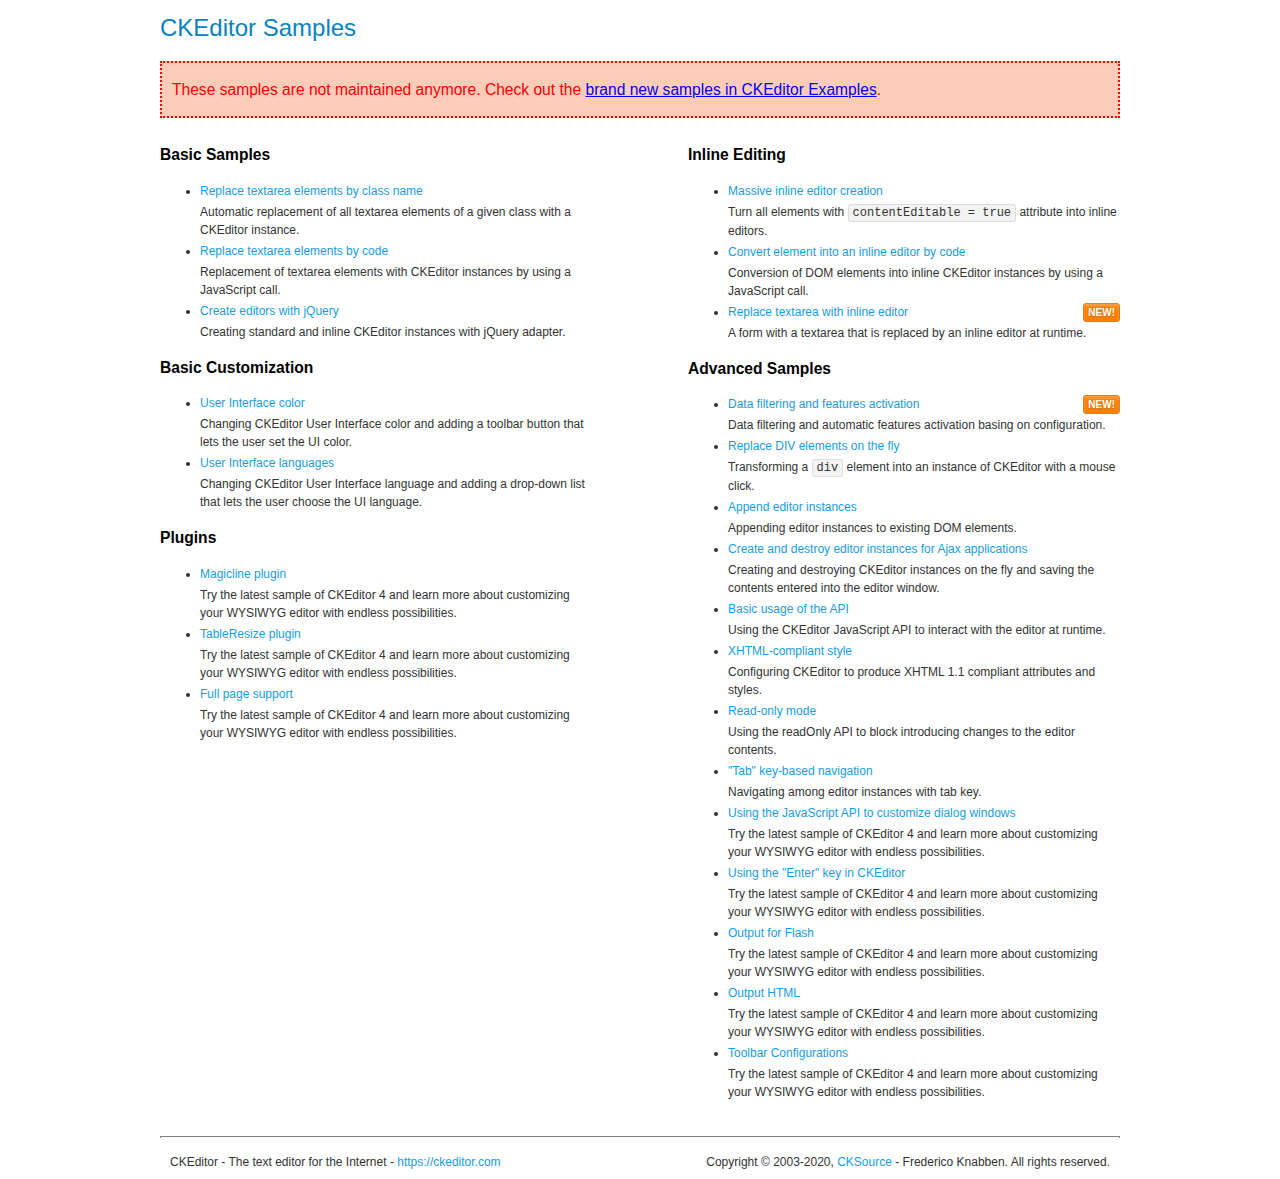
<file: ckeditor/samples/old/index.html>
<!DOCTYPE html>
<!--
Copyright (c) 2003-2020, CKSource - Frederico Knabben. All rights reserved.
For licensing, see LICENSE.md or https://ckeditor.com/legal/ckeditor-oss-license
-->
<html lang="en">
<head>
	<meta charset="utf-8">
	<title>CKEditor Samples</title>
	<link rel="stylesheet" href="sample.css">
	<meta name="description" content="Try the latest sample of CKEditor 4 and learn more about customizing your WYSIWYG editor with endless possibilities.">
</head>
<body>
	<h1 class="samples">
		CKEditor Samples
	</h1>
	<div class="warning deprecated">
		These samples are not maintained anymore. Check out the <a href="https://ckeditor.com/docs/ckeditor4/latest/examples/index.html">brand new samples in CKEditor Examples</a>.
	</div>
	<div class="twoColumns">
		<div class="twoColumnsLeft">
			<h2 class="samples">
				Basic Samples
			</h2>
			<dl class="samples">
				<dt><a class="samples" href="replacebyclass.html">Replace textarea elements by class name</a></dt>
				<dd>Automatic replacement of all textarea elements of a given class with a CKEditor instance.</dd>

				<dt><a class="samples" href="replacebycode.html">Replace textarea elements by code</a></dt>
				<dd>Replacement of textarea elements with CKEditor instances by using a JavaScript call.</dd>

				<dt><a class="samples" href="jquery.html">Create editors with jQuery</a></dt>
				<dd>Creating standard and inline CKEditor instances with jQuery adapter.</dd>
			</dl>

			<h2 class="samples">
				Basic Customization
			</h2>
			<dl class="samples">
				<dt><a class="samples" href="uicolor.html">User Interface color</a></dt>
				<dd>Changing CKEditor User Interface color and adding a toolbar button that lets the user set the UI color.</dd>

				<dt><a class="samples" href="uilanguages.html">User Interface languages</a></dt>
				<dd>Changing CKEditor User Interface language and adding a drop-down list that lets the user choose the UI language.</dd>
			</dl>


			<h2 class="samples">Plugins</h2>
<dl class="samples">
<dt><a class="samples" href="magicline/magicline.html">Magicline plugin</a></dt>
<dd>Try the latest sample of CKEditor 4 and learn more about customizing your WYSIWYG editor with endless possibilities.</dd>

<dt><a class="samples" href="tableresize/tableresize.html">TableResize plugin</a></dt>
<dd>Try the latest sample of CKEditor 4 and learn more about customizing your WYSIWYG editor with endless possibilities.</dd>

<dt><a class="samples" href="wysiwygarea/fullpage.html">Full page support</a></dt>
<dd>Try the latest sample of CKEditor 4 and learn more about customizing your WYSIWYG editor with endless possibilities.</dd>
</dl>
		</div>
		<div class="twoColumnsRight">
			<h2 class="samples">
				Inline Editing
			</h2>
			<dl class="samples">
				<dt><a class="samples" href="inlineall.html">Massive inline editor creation</a></dt>
				<dd>Turn all elements with <code>contentEditable = true</code> attribute into inline editors.</dd>

				<dt><a class="samples" href="inlinebycode.html">Convert element into an inline editor by code</a></dt>
				<dd>Conversion of DOM elements into inline CKEditor instances by using a JavaScript call.</dd>

				<dt><a class="samples" href="inlinetextarea.html">Replace textarea with inline editor</a> <span class="new">New!</span></dt>
				<dd>A form with a textarea that is replaced by an inline editor at runtime.</dd>

				
			</dl>

			<h2 class="samples">
				Advanced Samples
			</h2>
			<dl class="samples">
				<dt><a class="samples" href="datafiltering.html">Data filtering and features activation</a> <span class="new">New!</span></dt>
				<dd>Data filtering and automatic features activation basing on configuration.</dd>

				<dt><a class="samples" href="divreplace.html">Replace DIV elements on the fly</a></dt>
				<dd>Transforming a <code>div</code> element into an instance of CKEditor with a mouse click.</dd>

				<dt><a class="samples" href="appendto.html">Append editor instances</a></dt>
				<dd>Appending editor instances to existing DOM elements.</dd>

				<dt><a class="samples" href="ajax.html">Create and destroy editor instances for Ajax applications</a></dt>
				<dd>Creating and destroying CKEditor instances on the fly and saving the contents entered into the editor window.</dd>

				<dt><a class="samples" href="api.html">Basic usage of the API</a></dt>
				<dd>Using the CKEditor JavaScript API to interact with the editor at runtime.</dd>

				<dt><a class="samples" href="xhtmlstyle.html">XHTML-compliant style</a></dt>
				<dd>Configuring CKEditor to produce XHTML 1.1 compliant attributes and styles.</dd>

				<dt><a class="samples" href="readonly.html">Read-only mode</a></dt>
				<dd>Using the readOnly API to block introducing changes to the editor contents.</dd>

				<dt><a class="samples" href="tabindex.html">"Tab" key-based navigation</a></dt>
				<dd>Navigating among editor instances with tab key.</dd>


				
<dt><a class="samples" href="dialog/dialog.html">Using the JavaScript API to customize dialog windows</a></dt>
<dd>Try the latest sample of CKEditor 4 and learn more about customizing your WYSIWYG editor with endless possibilities.</dd>

<dt><a class="samples" href="enterkey/enterkey.html">Using the &quot;Enter&quot; key in CKEditor</a></dt>
<dd>Try the latest sample of CKEditor 4 and learn more about customizing your WYSIWYG editor with endless possibilities.</dd>

<dt><a class="samples" href="htmlwriter/outputforflash.html">Output for Flash</a></dt>
<dd>Try the latest sample of CKEditor 4 and learn more about customizing your WYSIWYG editor with endless possibilities.</dd>

<dt><a class="samples" href="htmlwriter/outputhtml.html">Output HTML</a></dt>
<dd>Try the latest sample of CKEditor 4 and learn more about customizing your WYSIWYG editor with endless possibilities.</dd>

<dt><a class="samples" href="toolbar/toolbar.html">Toolbar Configurations</a></dt>
<dd>Try the latest sample of CKEditor 4 and learn more about customizing your WYSIWYG editor with endless possibilities.</dd>

			</dl>
		</div>
	</div>
	<div id="footer">
		<hr>
		<p>
			CKEditor - The text editor for the Internet - <a class="samples" href="https://ckeditor.com/">https://ckeditor.com</a>
		</p>
		<p id="copy">
			Copyright &copy; 2003-2020, <a class="samples" href="https://cksource.com/">CKSource</a> - Frederico Knabben. All rights reserved.
		</p>
	</div>
</body>
</html>
</file>
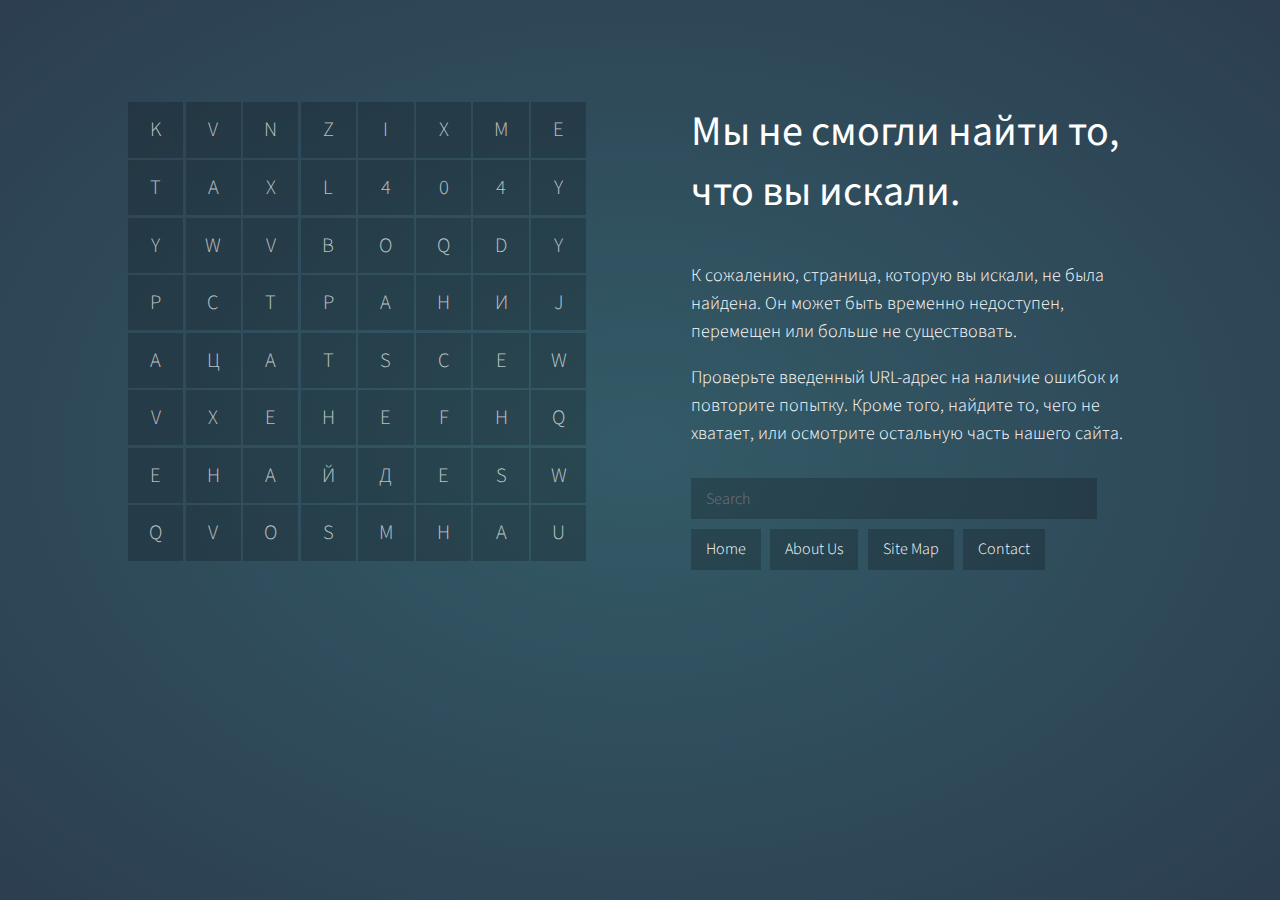
<file: error404.html>
<!DOCTYPE html>
<html lang="en">
<head>
    <meta charset="UTF-8">
    <meta http-equiv="X-UA-Compatible" content="IE=edge">
    <meta name="viewport" content="width=device-width, initial-scale=1.0">
    <title>error404</title>
    <style>
        @import url(https://fonts.googleapis.com/css?family=Source+Sans+Pro:400,300);

body {
	background-color: #335B67;
	background: -ms-radial-gradient(ellipse at center,  #335B67 0%, #2C3E50 100%) fixed no-repeat;
	background: -moz-radial-gradient(ellipse at center,  #335B67 0%, #2C3E50 100%) fixed no-repeat;
	background: -o-radial-gradient(ellipse at center, #335B67 0%, #2C3E50 100%) fixed no-repeat;
	background: -webkit-gradient(radial, center center, 0, center center, 497, color-stop(0, #335B67), color-stop(1, #2C3E50));
	background: -webkit-radial-gradient(ellipse at center,  #335B67 0%, #2C3E50 100%) fixed no-repeat;
	background: radial-gradient(ellipse at center, #335B67 0%, #2C3E50 100%) fixed no-repeat;
	font-family: 'Source Sans Pro', sans-serif;
	-webkit-font-smoothing: antialiased;
	margin: 0px;
}

::selection {
	background-color: rgba(0,0,0,0.2);
}

::-moz-selection {
	background-color: rgba(0,0,0,0.2);
}
	

a {
	color: white;
	text-decoration: none;
	border-bottom: 1px solid rgba(255,255,255,0.5);
	transition: all 0.5s ease;
	-moz-transition: all 0.5s ease;
	-o-transition: all 0.5s ease;
	-webkit-transition: all 0.5s ease;
	margin-right: 10px;
}

a:last-child { margin-right: 0px; }

a:hover {
	text-shadow: 0px 0px 1px rgba(255,255,255,.5);
	border-bottom: 1px solid rgba(255,255,255,1);
}

#noscript-warning {
	width: 100%;
	text-align: center;
	background-color: rgba(0,0,0,0.2);
	font-weight: 300;
	color: white;
	padding-top: 10px;
	padding-bottom: 10px;
}



/* === WRAP === */

#wrap {
	width: 80%;
	max-width: 1400px;
	margin:0 auto;
	height: auto;
	position: relative;
	margin-top: 8%;
}



/* === MAIN TEXT CONTENT === */

#main-content {
	float: right;
	max-width: 45%;
	color: white;
	font-weight: 300;
	font-size: 18px;
	padding-bottom: 40px;
	line-height: 28px;
}

#main-content h1 {
	margin: 0px;
	font-weight: 400;
	font-size: 42px;
	margin-bottom: 40px;
	line-height: normal;
}



/* === NAVIGATION BUTTONS === */

#navigation { margin-top: 2%; }

#navigation a.navigation {
	display: block;
	float: left;
	background-color: rgba(0,0,0,0.2);
	padding-left: 15px;
	padding-right: 15px;
	color: white;
	height: 41px;
	line-height: 41px;
	text-decoration: none;
	font-size: 16px;
	transition: all 0.5s ease;
	-moz-transition: all 0.5s ease;
	-o-transition: all 0.5s ease;
	-webkit-transition: all 0.5s ease;
	margin-right: 2%;
	margin-bottom: 2%;
	border-bottom: none;
}

#navigation a.navigation i { line-height: 41px; }

#navigation a.navigation:hover {
	background-color: rgba(26,188,156,0.7);
	border-bottom: none;
}



/* === WORDSEARCH === */

#wordsearch {
	width: 45%;
	float: left;
}

#wordsearch ul {
	margin: 0px;
	padding: 0px;
}

#wordsearch ul li {
	float: left;
	width: 12%;
	background-color: rgba(0,0,0,.2);
	list-style: none;
	margin-right: 0.5%;
	margin-bottom: 0.5%;
    padding: 0;
    display: block;
    text-align: center;
    color: rgba(255,255,255,0.7);
    text-transform: uppercase;
    overflow: hidden;
    font-size: 24px;
    font-size: 1.6vw;
    font-weight: 300;
    transition: background-color 0.75s ease;
    -moz-transition: background-color 0.75s ease;
    -webkit-transition: background-color 0.75s ease;
    -o-transition: background-color 0.75s ease;
}

#wordsearch ul li.selected {
	background-color: rgba(26,188,156,0.7);
	color: rgba(255,255,255,1);
	font-weight: 400;
}



/* === SEARCH FORM === */

#search { margin-top: 30px; }

#search input[type='text'] {
	width: 88%;
	height: 41px;
	padding-left: 15px;
	padding-right: 15px;
	box-sizing: border-box;
	-moz-box-sizing: border-box;
	background-color: rgba(0,0,0,0.2);
	border: none;
	outline: none;
	-webkit-appearance: none;
	font-size: 16px;
	font-weight: 300;
	color: white;
	font-family: 'Source Sans Pro', sans-serif;
	transition: all 0.1s ease;
	-moz-transition: all 0.1s ease;
	-o-transition: all 0.1s ease;
	-webkit-transition: all 0.1s ease;
	border-radius: 0px;
}

#search .input-search {
	width: 10%;
	float: right;
	height: 41px;
	background-color: rgba(0,0,0,0.2);
	outline: none;
	border: none;
	-webkit-appearance: none;
	font-family: 'Source Sans Pro', sans-serif;
	color: white;
	font-weight: 300;
	font-size: 16px;
	cursor: pointer;
	transition: all 0.1s ease;
	-moz-transition: all 0.5s ease;
	-o-transition: all 0.5s ease;
	-webkit-transition: all 0.5s ease;
	text-align: center;
}

#search .input-search:hover {
	background-color: rgba(26,188,156,0.7);
}



/* === RESPONSIVE CSS === */

@media all and (max-width: 899px) {
	#wrap { width: 90%; }
}

@media all and (max-width: 799px) {
	#wrap { width: 90%; height: auto; margin-top: 40px; top: 0%; }
	#wordsearch { width: 90%; float: none; margin:0 auto; }
	#wordsearch ul li { font-size: 4vw; }
	#main-content { float: none; width: 90%; max-width: 90%; margin:0 auto; margin-top: 30px; text-align: justify; }
	#main-content h1 { text-align: left; }
	#search input[type='text'] { width: 84%; }
	#search .input-search { width: 15%; }
}

@media all and (max-width: 499px) {
	#main-content h1 { font-size: 28px; }
}
    </style>
    
</head>
<body>
    <div id="wrap">
        <div id="wordsearch">
          <ul>
            <li>k</li>
    
            <li>v</li>
    
            <li>n</li>
    
            <li>z</li>
    
            <li>i</li>
    
            <li>x</li>
    
            <li>m</li>
    
            <li>e</li>
    
            <li>t</li>
    
            <li>a</li>
    
            <li>x</li>
    
            <li>l</li>
    
            <li class="one">4</li>
    
            <li class="two">0</li>
    
            <li class="three">4</li>
    
            <li>y</li>
    
            <li>y</li>
    
            <li>w</li>
    
            <li>v</li>
    
            <li>b</li>
    
            <li>o</li>
    
            <li>q</li>
    
            <li>d</li>
    
            <li>y</li>
    
            <li>p</li>
    
    
            <li class="four">с</li>
    
            <li class="five">т</li>
    
            <li class="six">р</li>
    
            <li class="seven">а</li>

            <li class="eight">н</li>
    
            <li class="nine">и</li>
    
            <li>j</li>
    
            <li>a</li>
    
            <li class="ten">ц</li>
    
            <li class="eleven">а</li>
    
            <li >t</li>
    
            <li>s</li>
    
            <li>c</li>
    
            <li>e</li>
    
            <li>w</li>
    
            <li>v</li>
    
            <li>x</li>
    
            <li>e</li>
    
            <li class="twelve">н</li>
    
            <li class="thirteen">e</li>
    
            <li>f</li>
    
            <li>h</li>
    
            <li>q</li>
    
            <li>e</li>
    
            <li class="fourteen">н</li>
    
            <li class="fifteen">а</li>
    
            <li class="sixteen">й</li>
    
            <li class="seventeen">д</li>
    
            <li class="eighteen">е</li>
    
            <li>s</li>
    
            <li>w</li>
    
            <li>q</li>
    
            <li>v</li>
    
            <li>o</li>
    
            <li>s</li>
    
            <li>m</li>
    
            <li class="nineteen">н</li>
    
            <li class="twenty">а</li>
    
            <li>u</li>
          </ul>
        </div>
    
        <div id="main-content">
          <h1>Мы не смогли найти то, что вы искали.</h1>
    
          <p>К сожалению, страница, которую вы искали, не была найдена. Он может быть временно недоступен, перемещен или больше не существовать.</p>
    
          <p>Проверьте введенный URL-адрес на наличие ошибок и повторите попытку. Кроме того, найдите то, чего не хватает, или осмотрите остальную часть нашего сайта.</p>
    
          <div id="search">
            <form>
              <input type="text" placeholder="Search" />
            </form>
          </div>
    
          <div id="navigation">
            <a class="navigation" href="">Home</a><a class="navigation" href="">About
            Us</a>
            <a class="navigation" href="">Site Map</a>
            <a class="navigation" href=
            "">Contact</a>
          </div>
        </div>
      </div>    
</body>
<script src="js/jquery-3.5.1.slim.min.js"></script>
<script language="JavaScript">
    $(function () {
    var liWidth = $("li").css("width");
    $("li").css("height", liWidth);
    $("li").css("lineHeight", liWidth);
    var totalHeight = $("#wordsearch").css("width");
    $("#wordsearch").css("height", totalHeight);
});
causeRepaintsOn = $("h1, h2, h3, p");
$(window).resize(function () {
    causeRepaintsOn.css("z-index", 1);
});
$(window).on('resize', function () {
    var liWidth = $(".one").css("width");
    $("li").css("height", liWidth);
    $("li").css("lineHeight", liWidth);
    var totalHeight = $("#wordsearch").css("width");
    $("#wordsearch").css("height", totalHeight);
});



$(function () {
    /* 4 */
    $(this).delay(1500).queue(function () {
        $(".one").addClass("selected");
        $(this).dequeue();
    })
    /* 0 */
    .delay(500).queue(function () {
        $(".two").addClass("selected");
        $(this).dequeue();
    })
    /* 4 */
    .delay(500).queue(function () {
        $(".three").addClass("selected");
        $(this).dequeue();
    })
    /* P */
    .delay(500).queue(function () {
        $(".four").addClass("selected");
        $(this).dequeue();
    })
    /* A */
    .delay(500).queue(function () {
        $(".five").addClass("selected");
        $(this).dequeue();
    })
    /* G */
    .delay(500).queue(function () {
        $(".six").addClass("selected");
        $(this).dequeue();
    })
    /* E */
    .delay(500).queue(function () {
        $(".seven").addClass("selected");
        $(this).dequeue();
    })
    /* N */
    .delay(500).queue(function () {
        $(".eight").addClass("selected");
        $(this).dequeue();
    })
    /* O */
    .delay(500).queue(function () {
        $(".nine").addClass("selected");
        $(this).dequeue();
    })
    /* T */
    .delay(500).queue(function () {
        $(".ten").addClass("selected");
        $(this).dequeue();
    })
    /* F */
    .delay(500).queue(function () {
        $(".eleven").addClass("selected");
        $(this).dequeue();
    })
    /* O */
    .delay(500).queue(function () {
        $(".twelve").addClass("selected");
        $(this).dequeue();
    })
    /* U */
    .delay(500).queue(function () {
        $(".thirteen").addClass("selected");
        $(this).dequeue();
    })
    /* N */
    .delay(500).queue(function () {
        $(".fourteen").addClass("selected");
        $(this).dequeue();
    })
    /* D */
    .delay(500).queue(function () {
        $(".fifteen").addClass("selected");
        $(this).dequeue()
    })
    /* N */
    .delay(500).queue(function () {
        $(".sixteen").addClass("selected");
        $(this).dequeue();
    })
    /* N */
    .delay(500).queue(function () {
        $(".seventeen").addClass("selected");
        $(this).dequeue();
    })
    /* N */
    .delay(500).queue(function () {
        $(".eighteen").addClass("selected");
        $(this).dequeue();
    })
    /* N */
    .delay(500).queue(function () {
        $(".nineteen").addClass("selected");
        $(this).dequeue();
    })
    /* N */
    .delay(500).queue(function () {
        $(".twenty").addClass("selected");
        $(this).dequeue();
    });
});


</script>
</html>
</file>
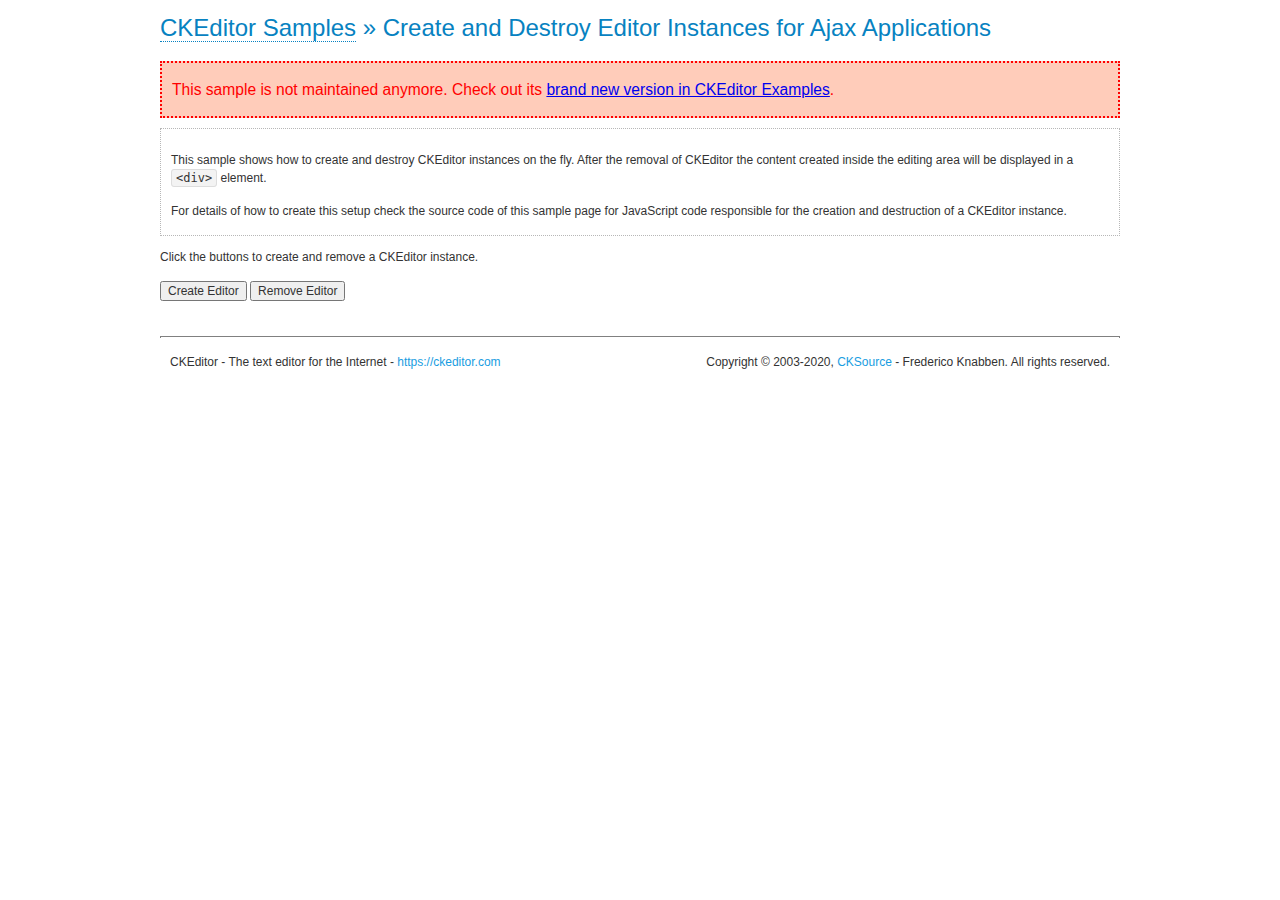
<file: ckeditor/samples/old/ajax.html>
<!DOCTYPE html>
<!--
Copyright (c) 2003-2020, CKSource - Frederico Knabben. All rights reserved.
For licensing, see LICENSE.md or https://ckeditor.com/legal/ckeditor-oss-license
-->
<html lang="en">
<head>
	<meta charset="utf-8">
	<title>Ajax &mdash; CKEditor Sample</title>
	<script src="../../ckeditor.js"></script>
	<link rel="stylesheet" href="sample.css">
	<meta name="description" content="Try the latest sample of CKEditor 4 and learn more about customizing your WYSIWYG editor with endless possibilities.">
	<script>

		var editor, html = '';

		function createEditor() {
			if ( editor )
				return;

			// Create a new editor inside the <div id="editor">, setting its value to html
			var config = {};
			editor = CKEDITOR.appendTo( 'editor', config, html );
		}

		function removeEditor() {
			if ( !editor )
				return;

			// Retrieve the editor contents. In an Ajax application, this data would be
			// sent to the server or used in any other way.
			document.getElementById( 'editorcontents' ).innerHTML = html = editor.getData();
			document.getElementById( 'contents' ).style.display = '';

			// Destroy the editor.
			editor.destroy();
			editor = null;
		}

	</script>
</head>
<body>
	<h1 class="samples">
		<a href="index.html">CKEditor Samples</a> &raquo; Create and Destroy Editor Instances for Ajax Applications
	</h1>
	<div class="warning deprecated">
		This sample is not maintained anymore. Check out its <a href="https://ckeditor.com/docs/ckeditor4/latest/examples/saveajax.html">brand new version in CKEditor Examples</a>.
	</div>
	<div class="description">
		<p>
			This sample shows how to create and destroy CKEditor instances on the fly. After the removal of CKEditor the content created inside the editing
			area will be displayed in a <code>&lt;div&gt;</code> element.
		</p>
		<p>
			For details of how to create this setup check the source code of this sample page
			for JavaScript code responsible for the creation and destruction of a CKEditor instance.
		</p>
	</div>
	<p>Click the buttons to create and remove a CKEditor instance.</p>
	<p>
		<input onclick="createEditor();" type="button" value="Create Editor">
		<input onclick="removeEditor();" type="button" value="Remove Editor">
	</p>
	<!-- This div will hold the editor. -->
	<div id="editor">
	</div>
	<div id="contents" style="display: none">
		<p>
			Edited Contents:
		</p>
		<!-- This div will be used to display the editor contents. -->
		<div id="editorcontents">
		</div>
	</div>
	<div id="footer">
		<hr>
		<p>
			CKEditor - The text editor for the Internet - <a class="samples" href="https://ckeditor.com/">https://ckeditor.com</a>
		</p>
		<p id="copy">
			Copyright &copy; 2003-2020, <a class="samples" href="https://cksource.com/">CKSource</a> - Frederico
			Knabben. All rights reserved.
		</p>
	</div>
</body>
</html>
</file>
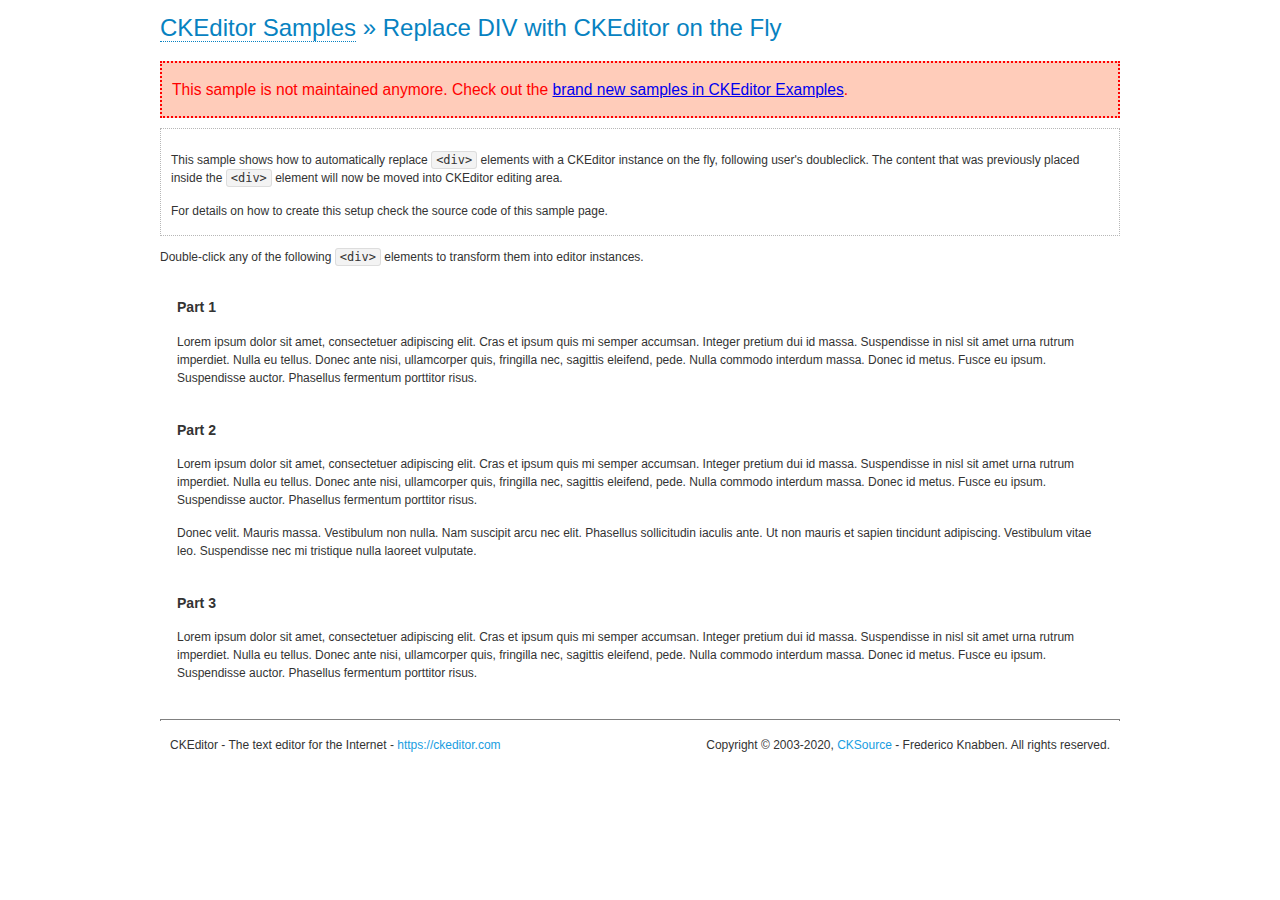
<file: ckeditor/samples/old/divreplace.html>
<!DOCTYPE html>
<!--
Copyright (c) 2003-2020, CKSource - Frederico Knabben. All rights reserved.
For licensing, see LICENSE.md or https://ckeditor.com/legal/ckeditor-oss-license
-->
<html lang="en">
<head>
	<meta charset="utf-8">
	<title>Replace DIV &mdash; CKEditor Sample</title>
	<script src="../../ckeditor.js"></script>
	<link href="sample.css" rel="stylesheet">
	<meta name="description" content="Try the latest sample of CKEditor 4 and learn more about customizing your WYSIWYG editor with endless possibilities.">
	<style>

		div.editable
		{
			border: solid 2px transparent;
			padding-left: 15px;
			padding-right: 15px;
		}

		div.editable:hover
		{
			border-color: black;
		}

	</style>
	<script>

		// Uncomment the following code to test the "Timeout Loading Method".
		// CKEDITOR.loadFullCoreTimeout = 5;

		window.onload = function() {
			// Listen to the double click event.
			if ( window.addEventListener )
				document.body.addEventListener( 'dblclick', onDoubleClick, false );
			else if ( window.attachEvent )
				document.body.attachEvent( 'ondblclick', onDoubleClick );

		};

		function onDoubleClick( ev ) {
			// Get the element which fired the event. This is not necessarily the
			// element to which the event has been attached.
			var element = ev.target || ev.srcElement;

			// Find out the div that holds this element.
			var name;

			do {
				element = element.parentNode;
			}
			while ( element && ( name = element.nodeName.toLowerCase() ) &&
				( name != 'div' || element.className.indexOf( 'editable' ) == -1 ) && name != 'body' );

			if ( name == 'div' && element.className.indexOf( 'editable' ) != -1 )
				replaceDiv( element );
		}

		var editor;

		function replaceDiv( div ) {
			if ( editor )
				editor.destroy();

			editor = CKEDITOR.replace( div );
		}

	</script>
</head>
<body>
	<h1 class="samples">
		<a href="index.html">CKEditor Samples</a> &raquo; Replace DIV with CKEditor on the Fly
	</h1>
	<div class="warning deprecated">
		This sample is not maintained anymore. Check out the <a href="https://ckeditor.com/docs/ckeditor4/latest/examples/index.html">brand new samples in CKEditor Examples</a>.
	</div>
	<div class="description">
		<p>
			This sample shows how to automatically replace <code>&lt;div&gt;</code> elements
			with a CKEditor instance on the fly, following user's doubleclick. The content
			that was previously placed inside the <code>&lt;div&gt;</code> element will now
			be moved into CKEditor editing area.
		</p>
		<p>
			For details on how to create this setup check the source code of this sample page.
		</p>
	</div>
	<p>
		Double-click any of the following <code>&lt;div&gt;</code> elements to transform them into
		editor instances.
	</p>
	<div class="editable">
		<h3>
			Part 1
		</h3>
		<p>
			Lorem ipsum dolor sit amet, consectetuer adipiscing elit. Cras et ipsum quis mi
			semper accumsan. Integer pretium dui id massa. Suspendisse in nisl sit amet urna
			rutrum imperdiet. Nulla eu tellus. Donec ante nisi, ullamcorper quis, fringilla
			nec, sagittis eleifend, pede. Nulla commodo interdum massa. Donec id metus. Fusce
			eu ipsum. Suspendisse auctor. Phasellus fermentum porttitor risus.
		</p>
	</div>
	<div class="editable">
		<h3>
			Part 2
		</h3>
		<p>
			Lorem ipsum dolor sit amet, consectetuer adipiscing elit. Cras et ipsum quis mi
			semper accumsan. Integer pretium dui id massa. Suspendisse in nisl sit amet urna
			rutrum imperdiet. Nulla eu tellus. Donec ante nisi, ullamcorper quis, fringilla
			nec, sagittis eleifend, pede. Nulla commodo interdum massa. Donec id metus. Fusce
			eu ipsum. Suspendisse auctor. Phasellus fermentum porttitor risus.
		</p>
		<p>
			Donec velit. Mauris massa. Vestibulum non nulla. Nam suscipit arcu nec elit. Phasellus
			sollicitudin iaculis ante. Ut non mauris et sapien tincidunt adipiscing. Vestibulum
			vitae leo. Suspendisse nec mi tristique nulla laoreet vulputate.
		</p>
	</div>
	<div class="editable">
		<h3>
			Part 3
		</h3>
		<p>
			Lorem ipsum dolor sit amet, consectetuer adipiscing elit. Cras et ipsum quis mi
			semper accumsan. Integer pretium dui id massa. Suspendisse in nisl sit amet urna
			rutrum imperdiet. Nulla eu tellus. Donec ante nisi, ullamcorper quis, fringilla
			nec, sagittis eleifend, pede. Nulla commodo interdum massa. Donec id metus. Fusce
			eu ipsum. Suspendisse auctor. Phasellus fermentum porttitor risus.
		</p>
	</div>
	<div id="footer">
		<hr>
		<p>
			CKEditor - The text editor for the Internet - <a class="samples" href="https://ckeditor.com/">https://ckeditor.com</a>
		</p>
		<p id="copy">
			Copyright &copy; 2003-2020, <a class="samples" href="https://cksource.com/">CKSource</a> - Frederico
			Knabben. All rights reserved.
		</p>
	</div>
</body>
</html>
</file>
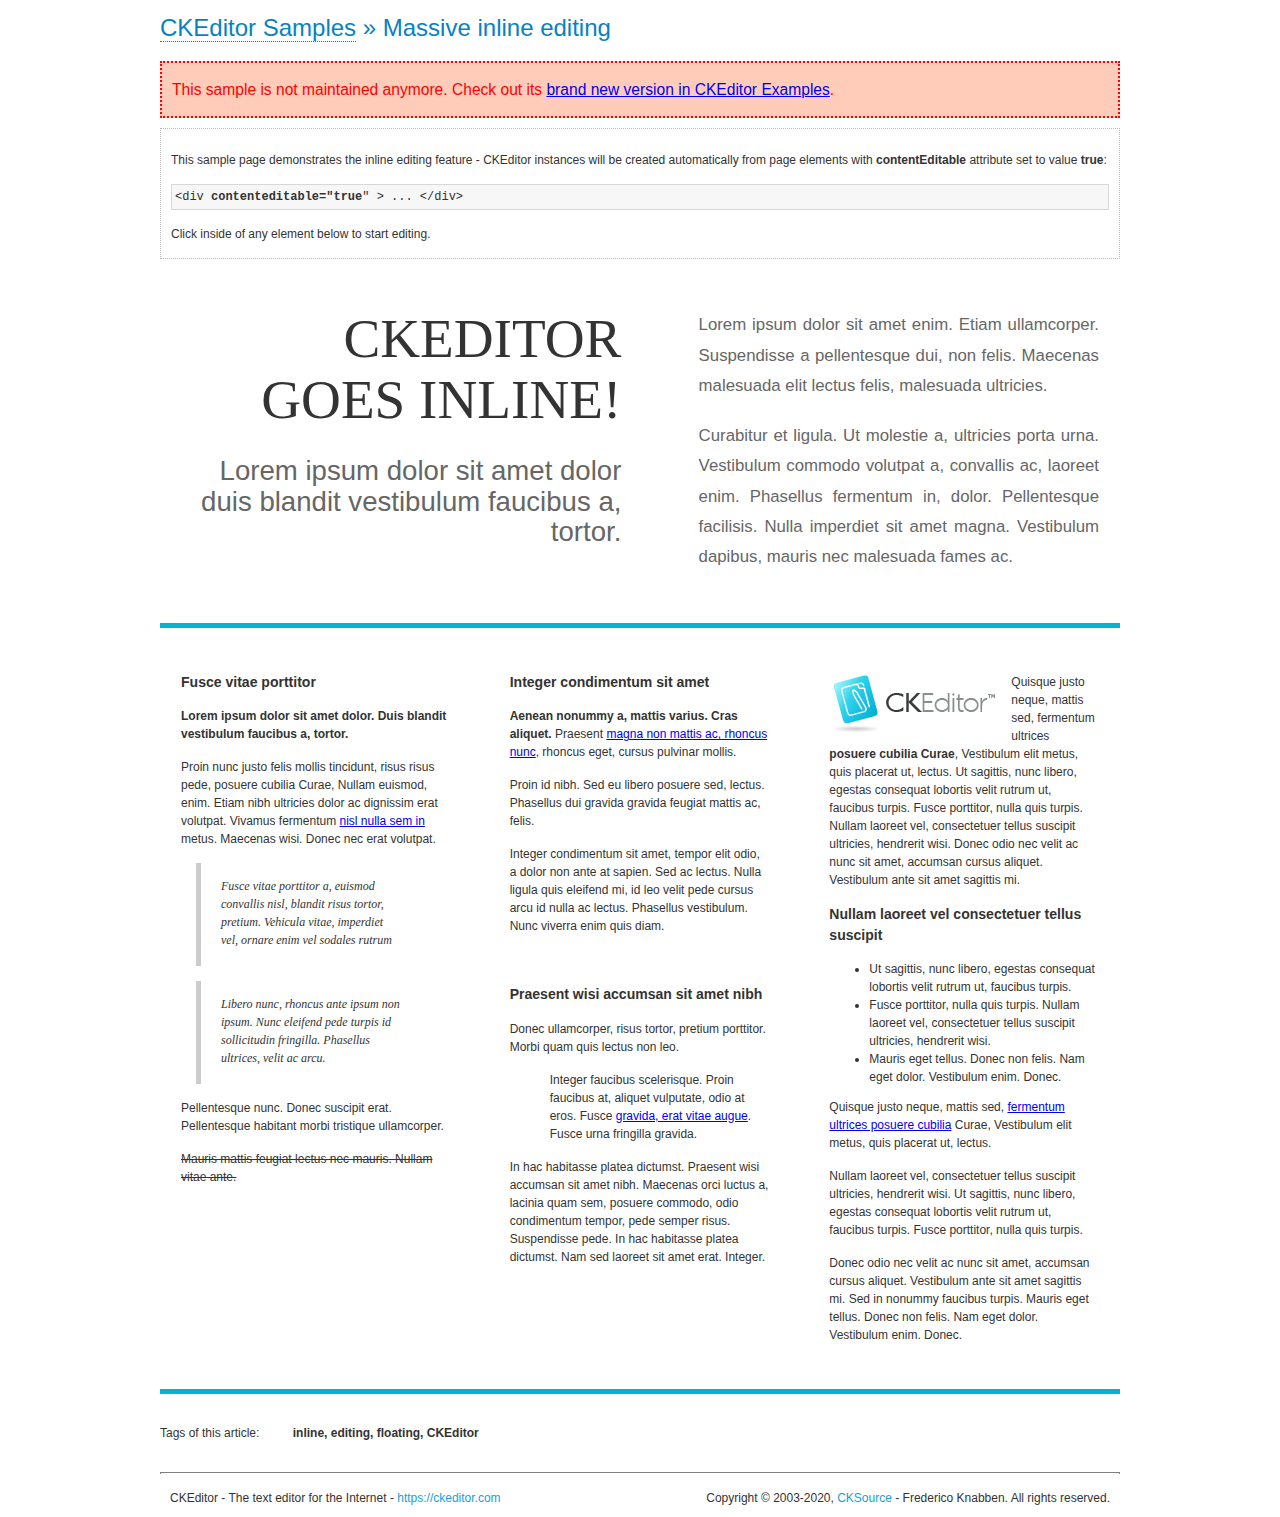
<file: ckeditor/samples/old/inlineall.html>
<!DOCTYPE html>
<!--
Copyright (c) 2003-2020, CKSource - Frederico Knabben. All rights reserved.
For licensing, see LICENSE.md or https://ckeditor.com/legal/ckeditor-oss-license
-->
<html lang="en">
<head>
	<meta charset="utf-8">
	<title>Massive inline editing &mdash; CKEditor Sample</title>
	<meta name="description" content="Try the latest sample of CKEditor 4 and learn more about customizing your WYSIWYG editor with endless possibilities.">
	<script src="../../ckeditor.js"></script>
	<script>

		// This code is generally not necessary, but it is here to demonstrate
		// how to customize specific editor instances on the fly. This fits well
		// this demo because we have editable elements (like headers) that
		// require less features.

		// The "instanceCreated" event is fired for every editor instance created.
		CKEDITOR.on( 'instanceCreated', function( event ) {
			var editor = event.editor,
				element = editor.element;

			// Customize editors for headers and tag list.
			// These editors don't need features like smileys, templates, iframes etc.
			if ( element.is( 'h1', 'h2', 'h3' ) || element.getAttribute( 'id' ) == 'taglist' ) {
				// Customize the editor configurations on "configLoaded" event,
				// which is fired after the configuration file loading and
				// execution. This makes it possible to change the
				// configurations before the editor initialization takes place.
				editor.on( 'configLoaded', function() {

					// Remove unnecessary plugins to make the editor simpler.
					editor.config.removePlugins = 'colorbutton,find,flash,font,' +
						'forms,iframe,image,newpage,removeformat,' +
						'smiley,specialchar,stylescombo,templates';

					// Rearrange the layout of the toolbar.
					editor.config.toolbarGroups = [
						{ name: 'editing',		groups: [ 'basicstyles', 'links' ] },
						{ name: 'undo' },
						{ name: 'clipboard',	groups: [ 'selection', 'clipboard' ] },
						{ name: 'about' }
					];
				});
			}
		});

	</script>
	<link href="sample.css" rel="stylesheet">
	<style>

		/* The following styles are just to make the page look nice. */

		/* Workaround to show Arial Black in Firefox. */
		@font-face
		{
			font-family: 'arial-black';
			src: local('Arial Black');
		}

		*[contenteditable="true"]
		{
			padding: 10px;
		}

		#container
		{
			width: 960px;
			margin: 30px auto 0;
		}

		#header
		{
			overflow: hidden;
			padding: 0 0 30px;
			border-bottom: 5px solid #05B2D2;
			position: relative;
		}

		#headerLeft,
		#headerRight
		{
			width: 49%;
			overflow: hidden;
		}

		#headerLeft
		{
			float: left;
			padding: 10px 1px 1px;
		}

		#headerLeft h2,
		#headerLeft h3
		{
			text-align: right;
			margin: 0;
			overflow: hidden;
			font-weight: normal;
		}

		#headerLeft h2
		{
			font-family: "Arial Black",arial-black;
			font-size: 4.6em;
			line-height: 1.1;
			text-transform: uppercase;
		}

		#headerLeft h3
		{
			font-size: 2.3em;
			line-height: 1.1;
			margin: .2em 0 0;
			color: #666;
		}

		#headerRight
		{
			float: right;
			padding: 1px;
		}

		#headerRight p
		{
			line-height: 1.8;
			text-align: justify;
			margin: 0;
		}

		#headerRight p + p
		{
			margin-top: 20px;
		}

		#headerRight > div
		{
			padding: 20px;
			margin: 0 0 0 30px;
			font-size: 1.4em;
			color: #666;
		}

		#columns
		{
			color: #333;
			overflow: hidden;
			padding: 20px 0;
		}

		#columns > div
		{
			float: left;
			width: 33.3%;
		}

		#columns #column1 > div
		{
			margin-left: 1px;
		}

		#columns #column3 > div
		{
			margin-right: 1px;
		}

		#columns > div > div
		{
			margin: 0px 10px;
			padding: 10px 20px;
		}

		#columns blockquote
		{
			margin-left: 15px;
		}

		#tagLine
		{
			border-top: 5px solid #05B2D2;
			padding-top: 20px;
		}

		#taglist {
			display: inline-block;
			margin-left: 20px;
			font-weight: bold;
			margin: 0 0 0 20px;
		}

	</style>
</head>
<body>
<div>
	<h1 class="samples"><a href="index.html">CKEditor Samples</a> &raquo; Massive inline editing</h1>
	<div class="warning deprecated">
		This sample is not maintained anymore. Check out its <a href="https://ckeditor.com/docs/ckeditor4/latest/examples/inline.html">brand new version in CKEditor Examples</a>.
	</div>
	<div class="description">
		<p>This sample page demonstrates the inline editing feature - CKEditor instances will be created automatically from page elements with <strong>contentEditable</strong> attribute set to value <strong>true</strong>:</p>
		<pre class="samples">&lt;div <strong>contenteditable="true</strong>" &gt; ... &lt;/div&gt;</pre>
		<p>Click inside of any element below to start editing.</p>
	</div>
</div>
<div id="container">
	<div id="header">
		<div id="headerLeft">
			<h2 id="sampleTitle" contenteditable="true">
				CKEditor<br> Goes Inline!
			</h2>
			<h3 contenteditable="true">
				Lorem ipsum dolor sit amet dolor duis blandit vestibulum faucibus a, tortor.
			</h3>
		</div>
		<div id="headerRight">
			<div contenteditable="true">
				<p>
					Lorem ipsum dolor sit amet enim. Etiam ullamcorper. Suspendisse a pellentesque dui, non felis. Maecenas malesuada elit lectus felis, malesuada ultricies.
				</p>
				<p>
					Curabitur et ligula. Ut molestie a, ultricies porta urna. Vestibulum commodo volutpat a, convallis ac, laoreet enim. Phasellus fermentum in, dolor. Pellentesque facilisis. Nulla imperdiet sit amet magna. Vestibulum dapibus, mauris nec malesuada fames ac.
				</p>
			</div>
		</div>
	</div>
	<div id="columns">
		<div id="column1">
			<div contenteditable="true">
				<h3>
					Fusce vitae porttitor
				</h3>
				<p>
					<strong>
						Lorem ipsum dolor sit amet dolor. Duis blandit vestibulum faucibus a, tortor.
					</strong>
				</p>
				<p>
					Proin nunc justo felis mollis tincidunt, risus risus pede, posuere cubilia Curae, Nullam euismod, enim. Etiam nibh ultricies dolor ac dignissim erat volutpat. Vivamus fermentum <a href="https://ckeditor.com/">nisl nulla sem in</a> metus. Maecenas wisi. Donec nec erat volutpat.
				</p>
				<blockquote>
					<p>
						Fusce vitae porttitor a, euismod convallis nisl, blandit risus tortor, pretium.
						Vehicula vitae, imperdiet vel, ornare enim vel sodales rutrum
					</p>
				</blockquote>
				<blockquote>
					<p>
						Libero nunc, rhoncus ante ipsum non ipsum. Nunc eleifend pede turpis id sollicitudin fringilla. Phasellus ultrices, velit ac arcu.
					</p>
				</blockquote>
				<p>Pellentesque nunc. Donec suscipit erat. Pellentesque habitant morbi tristique ullamcorper.</p>
				<p><s>Mauris mattis feugiat lectus nec mauris. Nullam vitae ante.</s></p>
			</div>
		</div>
		<div id="column2">
			<div contenteditable="true">
				<h3>
					Integer condimentum sit amet
				</h3>
				<p>
					<strong>Aenean nonummy a, mattis varius. Cras aliquet.</strong>
					Praesent <a href="https://ckeditor.com/">magna non mattis ac, rhoncus nunc</a>, rhoncus eget, cursus pulvinar mollis.</p>
				<p>Proin id nibh. Sed eu libero posuere sed, lectus. Phasellus dui gravida gravida feugiat mattis ac, felis.</p>
				<p>Integer condimentum sit amet, tempor elit odio, a dolor non ante at sapien. Sed ac lectus. Nulla ligula quis eleifend mi, id leo velit pede cursus arcu id nulla ac lectus. Phasellus vestibulum. Nunc viverra enim quis diam.</p>
			</div>
			<div contenteditable="true">
				<h3>
					Praesent wisi accumsan sit amet nibh
				</h3>
				<p>Donec ullamcorper, risus tortor, pretium porttitor. Morbi quam quis lectus non leo.</p>
				<p style="margin-left: 40px; ">Integer faucibus scelerisque. Proin faucibus at, aliquet vulputate, odio at eros. Fusce <a href="https://ckeditor.com/">gravida, erat vitae augue</a>. Fusce urna fringilla gravida.</p>
				<p>In hac habitasse platea dictumst. Praesent wisi accumsan sit amet nibh. Maecenas orci luctus a, lacinia quam sem, posuere commodo, odio condimentum tempor, pede semper risus. Suspendisse pede. In hac habitasse platea dictumst. Nam sed laoreet sit amet erat. Integer.</p>
			</div>
		</div>
		<div id="column3">
			<div contenteditable="true">
				<p>
					<img src="assets/inlineall/logo.png" alt="CKEditor logo" style="float:left">
				</p>
				<p>Quisque justo neque, mattis sed, fermentum ultrices <strong>posuere cubilia Curae</strong>, Vestibulum elit metus, quis placerat ut, lectus. Ut sagittis, nunc libero, egestas consequat lobortis velit rutrum ut, faucibus turpis. Fusce porttitor, nulla quis turpis. Nullam laoreet vel, consectetuer tellus suscipit ultricies, hendrerit wisi. Donec odio nec velit ac nunc sit amet, accumsan cursus aliquet. Vestibulum ante sit amet sagittis mi.</p>
				<h3>
					Nullam laoreet vel consectetuer tellus suscipit
				</h3>
				<ul>
					<li>Ut sagittis, nunc libero, egestas consequat lobortis velit rutrum ut, faucibus turpis.</li>
					<li>Fusce porttitor, nulla quis turpis. Nullam laoreet vel, consectetuer tellus suscipit ultricies, hendrerit wisi.</li>
					<li>Mauris eget tellus. Donec non felis. Nam eget dolor. Vestibulum enim. Donec.</li>
				</ul>
				<p>Quisque justo neque, mattis sed, <a href="https://ckeditor.com/">fermentum ultrices posuere cubilia</a> Curae, Vestibulum elit metus, quis placerat ut, lectus.</p>
				<p>Nullam laoreet vel, consectetuer tellus suscipit ultricies, hendrerit wisi. Ut sagittis, nunc libero, egestas consequat lobortis velit rutrum ut, faucibus turpis. Fusce porttitor, nulla quis turpis.</p>
				<p>Donec odio nec velit ac nunc sit amet, accumsan cursus aliquet. Vestibulum ante sit amet sagittis mi. Sed in nonummy faucibus turpis. Mauris eget tellus. Donec non felis. Nam eget dolor. Vestibulum enim. Donec.</p>
			</div>
		</div>
	</div>
	<div id="tagLine">
		Tags of this article:
		<p id="taglist" contenteditable="true">
			inline, editing, floating, CKEditor
		</p>
	</div>
</div>
<div id="footer">
	<hr>
	<p>
		CKEditor - The text editor for the Internet - <a class="samples" href="https://ckeditor.com/">
			https://ckeditor.com</a>
	</p>
	<p id="copy">
		Copyright &copy; 2003-2020, <a class="samples" href="https://cksource.com/">CKSource</a>
		- Frederico Knabben. All rights reserved.
	</p>
</div>
</body>
</html>
</file>
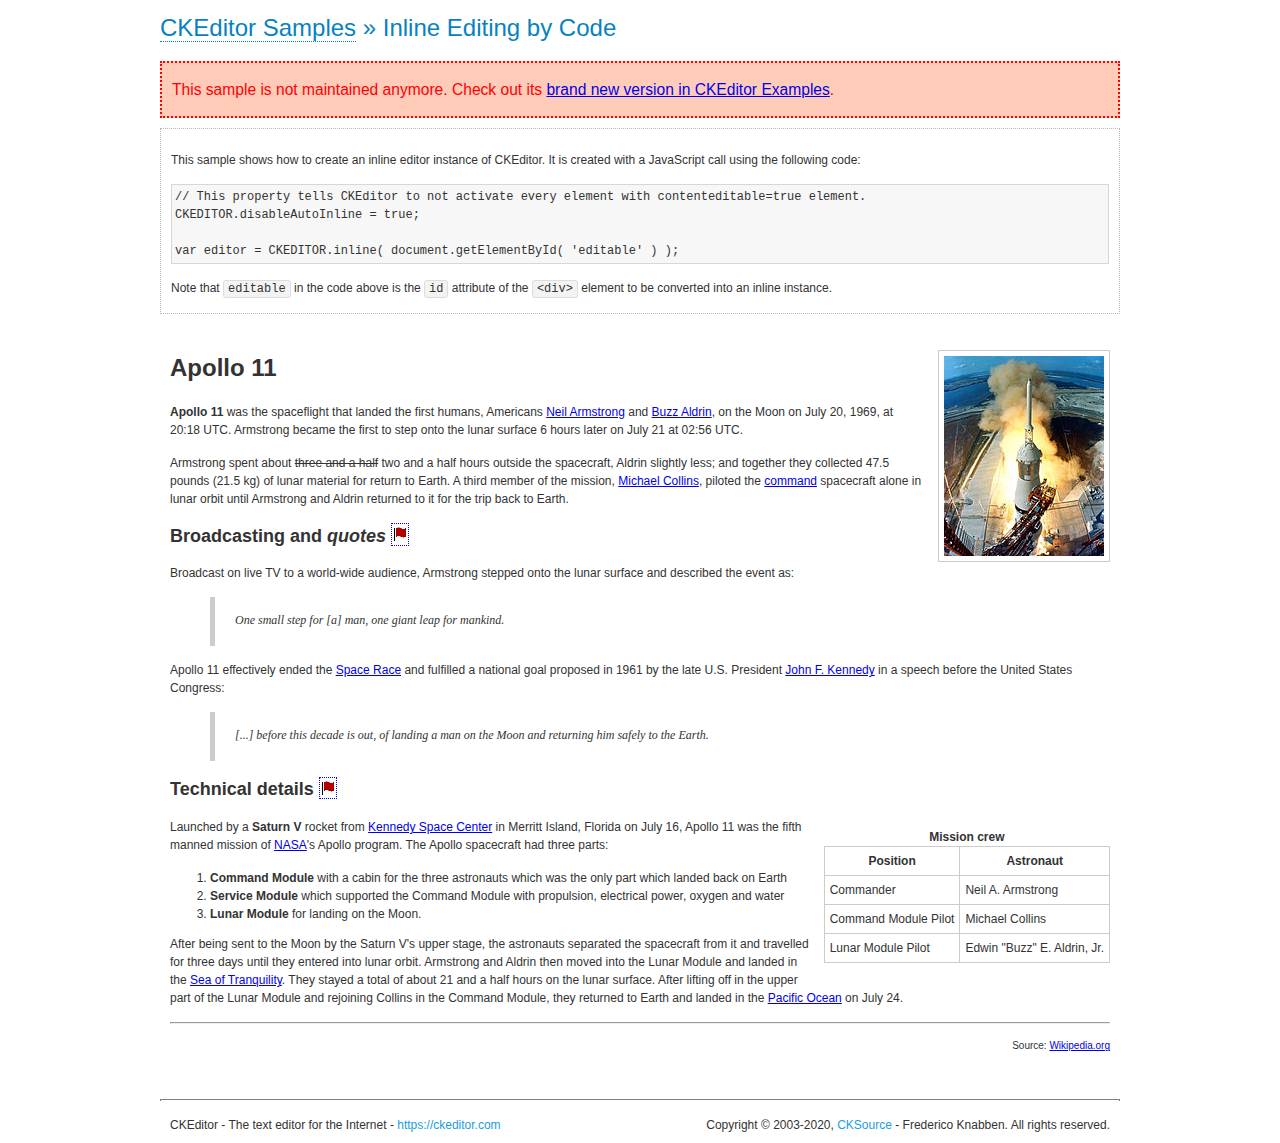
<file: ckeditor/samples/old/inlinebycode.html>
<!DOCTYPE html>
<!--
Copyright (c) 2003-2020, CKSource - Frederico Knabben. All rights reserved.
For licensing, see LICENSE.md or https://ckeditor.com/legal/ckeditor-oss-license
-->
<html lang="en">
<head>
	<meta charset="utf-8">
	<title>Inline Editing by Code &mdash; CKEditor Sample</title>
	<script src="../../ckeditor.js"></script>
	<link href="sample.css" rel="stylesheet">
	<meta name="description" content="Try the latest sample of CKEditor 4 and learn more about customizing your WYSIWYG editor with endless possibilities.">
	<style>

		#editable
		{
			padding: 10px;
			float: left;
		}

	</style>
</head>
<body>
	<h1 class="samples">
		<a href="index.html">CKEditor Samples</a> &raquo; Inline Editing by Code
	</h1>
	<div class="warning deprecated">
		This sample is not maintained anymore. Check out its <a href="https://ckeditor.com/docs/ckeditor4/latest/examples/inline.html">brand new version in CKEditor Examples</a>.
	</div>
	<div class="description">
		<p>
			This sample shows how to create an inline editor instance of CKEditor. It is created
			with a JavaScript call using the following code:
		</p>
<pre class="samples">
// This property tells CKEditor to not activate every element with contenteditable=true element.
CKEDITOR.disableAutoInline = true;

var editor = CKEDITOR.inline( document.getElementById( 'editable' ) );
</pre>
		<p>
			Note that <code>editable</code> in the code above is the <code>id</code>
			attribute of the <code>&lt;div&gt;</code> element to be converted into an inline instance.
		</p>
	</div>
	<div id="editable" contenteditable="true">
		<h1><img alt="Saturn V carrying Apollo 11" class="right" src="assets/sample.jpg" /> Apollo 11</h1>

		<p><b>Apollo 11</b> was the spaceflight that landed the first humans, Americans <a href="http://en.wikipedia.org/wiki/Neil_Armstrong" title="Neil Armstrong">Neil Armstrong</a> and <a href="http://en.wikipedia.org/wiki/Buzz_Aldrin" title="Buzz Aldrin">Buzz Aldrin</a>, on the Moon on July 20, 1969, at 20:18 UTC. Armstrong became the first to step onto the lunar surface 6 hours later on July 21 at 02:56 UTC.</p>

		<p>Armstrong spent about <s>three and a half</s> two and a half hours outside the spacecraft, Aldrin slightly less; and together they collected 47.5 pounds (21.5&nbsp;kg) of lunar material for return to Earth. A third member of the mission, <a href="http://en.wikipedia.org/wiki/Michael_Collins_(astronaut)" title="Michael Collins (astronaut)">Michael Collins</a>, piloted the <a href="http://en.wikipedia.org/wiki/Apollo_Command/Service_Module" title="Apollo Command/Service Module">command</a> spacecraft alone in lunar orbit until Armstrong and Aldrin returned to it for the trip back to Earth.</p>

		<h2>Broadcasting and <em>quotes</em> <a id="quotes" name="quotes"></a></h2>

		<p>Broadcast on live TV to a world-wide audience, Armstrong stepped onto the lunar surface and described the event as:</p>

		<blockquote>
			<p>One small step for [a] man, one giant leap for mankind.</p>
		</blockquote>

		<p>Apollo 11 effectively ended the <a href="http://en.wikipedia.org/wiki/Space_Race" title="Space Race">Space Race</a> and fulfilled a national goal proposed in 1961 by the late U.S. President <a href="http://en.wikipedia.org/wiki/John_F._Kennedy" title="John F. Kennedy">John F. Kennedy</a> in a speech before the United States Congress:</p>

		<blockquote>
			<p>[...] before this decade is out, of landing a man on the Moon and returning him safely to the Earth.</p>
		</blockquote>

		<h2>Technical details <a id="tech-details" name="tech-details"></a></h2>

		<table align="right" border="1" bordercolor="#ccc" cellpadding="5" cellspacing="0" style="border-collapse:collapse;margin:10px 0 10px 15px;">
			<caption><strong>Mission crew</strong></caption>
			<thead>
			<tr>
				<th scope="col">Position</th>
				<th scope="col">Astronaut</th>
			</tr>
			</thead>
			<tbody>
			<tr>
				<td>Commander</td>
				<td>Neil A. Armstrong</td>
			</tr>
			<tr>
				<td>Command Module Pilot</td>
				<td>Michael Collins</td>
			</tr>
			<tr>
				<td>Lunar Module Pilot</td>
				<td>Edwin &quot;Buzz&quot; E. Aldrin, Jr.</td>
			</tr>
			</tbody>
		</table>

		<p>Launched by a <strong>Saturn V</strong> rocket from <a href="http://en.wikipedia.org/wiki/Kennedy_Space_Center" title="Kennedy Space Center">Kennedy Space Center</a> in Merritt Island, Florida on July 16, Apollo 11 was the fifth manned mission of <a href="http://en.wikipedia.org/wiki/NASA" title="NASA">NASA</a>&#39;s Apollo program. The Apollo spacecraft had three parts:</p>

		<ol>
			<li><strong>Command Module</strong> with a cabin for the three astronauts which was the only part which landed back on Earth</li>
			<li><strong>Service Module</strong> which supported the Command Module with propulsion, electrical power, oxygen and water</li>
			<li><strong>Lunar Module</strong> for landing on the Moon.</li>
		</ol>

		<p>After being sent to the Moon by the Saturn V&#39;s upper stage, the astronauts separated the spacecraft from it and travelled for three days until they entered into lunar orbit. Armstrong and Aldrin then moved into the Lunar Module and landed in the <a href="http://en.wikipedia.org/wiki/Mare_Tranquillitatis" title="Mare Tranquillitatis">Sea of Tranquility</a>. They stayed a total of about 21 and a half hours on the lunar surface. After lifting off in the upper part of the Lunar Module and rejoining Collins in the Command Module, they returned to Earth and landed in the <a href="http://en.wikipedia.org/wiki/Pacific_Ocean" title="Pacific Ocean">Pacific Ocean</a> on July 24.</p>

		<hr />
		<p style="text-align: right;"><small>Source: <a href="http://en.wikipedia.org/wiki/Apollo_11">Wikipedia.org</a></small></p>
	</div>

	<script>
		// We need to turn off the automatic editor creation first.
		CKEDITOR.disableAutoInline = true;

		var editor = CKEDITOR.inline( 'editable' );
	</script>
	<div id="footer">
		<hr>
		<p contenteditable="true">
			CKEditor - The text editor for the Internet - <a class="samples" href="https://ckeditor.com/">
				https://ckeditor.com</a>
		</p>
		<p id="copy">
			Copyright &copy; 2003-2020, <a class="samples" href="https://cksource.com/">CKSource</a>
			- Frederico Knabben. All rights reserved.
		</p>
	</div>
</body>
</html>
</file>
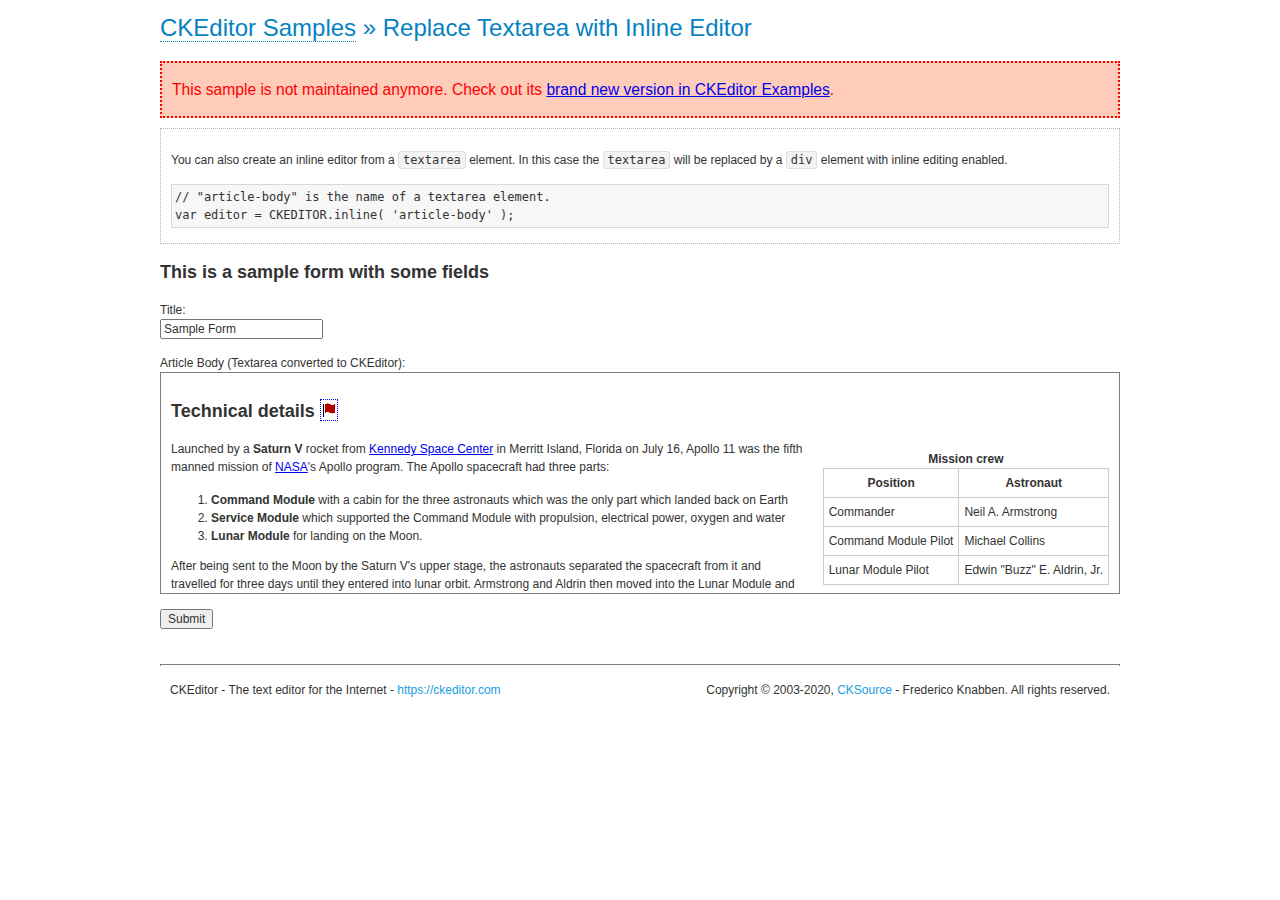
<file: ckeditor/samples/old/inlinetextarea.html>
<!DOCTYPE html>
<!--
Copyright (c) 2003-2020, CKSource - Frederico Knabben. All rights reserved.
For licensing, see LICENSE.md or https://ckeditor.com/legal/ckeditor-oss-license
-->
<html lang="en">
<head>
	<meta charset="utf-8">
	<title>Replace Textarea with Inline Editor &mdash; CKEditor Sample</title>
	<script src="../../ckeditor.js"></script>
	<link href="sample.css" rel="stylesheet">
	<meta name="description" content="Try the latest sample of CKEditor 4 and learn more about customizing your WYSIWYG editor with endless possibilities.">
	<style>

		/* Style the CKEditor element to look like a textfield */
		.cke_textarea_inline
		{
			padding: 10px;
			height: 200px;
			overflow: auto;

			border: 1px solid gray;
			-webkit-appearance: textfield;
		}

	</style>
</head>
<body>
	<h1 class="samples">
		<a href="index.html">CKEditor Samples</a> &raquo; Replace Textarea with Inline Editor
	</h1>
	<div class="warning deprecated">
		This sample is not maintained anymore. Check out its <a href="https://ckeditor.com/docs/ckeditor4/latest/examples/inline.html">brand new version in CKEditor Examples</a>.
	</div>
	<div class="description">
		<p>
			You can also create an inline editor from a <code>textarea</code>
			element. In this case the <code>textarea</code> will be replaced
			by a <code>div</code> element with inline editing enabled.
		</p>
<pre class="samples">
// "article-body" is the name of a textarea element.
var editor = CKEDITOR.inline( 'article-body' );
</pre>
	</div>
	<form action="sample_posteddata.php" method="post">
		<h2>This is a sample form with some fields</h2>
		<p>
			Title:<br>
			<input type="text" name="title" value="Sample Form"></p>
		<p>
			Article Body (Textarea converted to CKEditor):<br>
			<textarea name="article-body" style="height: 200px">
				&lt;h2&gt;Technical details &lt;a id="tech-details" name="tech-details"&gt;&lt;/a&gt;&lt;/h2&gt;

				&lt;table align="right" border="1" bordercolor="#ccc" cellpadding="5" cellspacing="0" style="border-collapse:collapse;margin:10px 0 10px 15px;"&gt;
					&lt;caption&gt;&lt;strong&gt;Mission crew&lt;/strong&gt;&lt;/caption&gt;
					&lt;thead&gt;
					&lt;tr&gt;
						&lt;th scope="col"&gt;Position&lt;/th&gt;
						&lt;th scope="col"&gt;Astronaut&lt;/th&gt;
					&lt;/tr&gt;
					&lt;/thead&gt;
					&lt;tbody&gt;
					&lt;tr&gt;
						&lt;td&gt;Commander&lt;/td&gt;
						&lt;td&gt;Neil A. Armstrong&lt;/td&gt;
					&lt;/tr&gt;
					&lt;tr&gt;
						&lt;td&gt;Command Module Pilot&lt;/td&gt;
						&lt;td&gt;Michael Collins&lt;/td&gt;
					&lt;/tr&gt;
					&lt;tr&gt;
						&lt;td&gt;Lunar Module Pilot&lt;/td&gt;
						&lt;td&gt;Edwin &quot;Buzz&quot; E. Aldrin, Jr.&lt;/td&gt;
					&lt;/tr&gt;
					&lt;/tbody&gt;
				&lt;/table&gt;

				&lt;p&gt;Launched by a &lt;strong&gt;Saturn V&lt;/strong&gt; rocket from &lt;a href="http://en.wikipedia.org/wiki/Kennedy_Space_Center" title="Kennedy Space Center"&gt;Kennedy Space Center&lt;/a&gt; in Merritt Island, Florida on July 16, Apollo 11 was the fifth manned mission of &lt;a href="http://en.wikipedia.org/wiki/NASA" title="NASA"&gt;NASA&lt;/a&gt;&#39;s Apollo program. The Apollo spacecraft had three parts:&lt;/p&gt;

				&lt;ol&gt;
					&lt;li&gt;&lt;strong&gt;Command Module&lt;/strong&gt; with a cabin for the three astronauts which was the only part which landed back on Earth&lt;/li&gt;
					&lt;li&gt;&lt;strong&gt;Service Module&lt;/strong&gt; which supported the Command Module with propulsion, electrical power, oxygen and water&lt;/li&gt;
					&lt;li&gt;&lt;strong&gt;Lunar Module&lt;/strong&gt; for landing on the Moon.&lt;/li&gt;
				&lt;/ol&gt;

				&lt;p&gt;After being sent to the Moon by the Saturn V&#39;s upper stage, the astronauts separated the spacecraft from it and travelled for three days until they entered into lunar orbit. Armstrong and Aldrin then moved into the Lunar Module and landed in the &lt;a href="http://en.wikipedia.org/wiki/Mare_Tranquillitatis" title="Mare Tranquillitatis"&gt;Sea of Tranquility&lt;/a&gt;. They stayed a total of about 21 and a half hours on the lunar surface. After lifting off in the upper part of the Lunar Module and rejoining Collins in the Command Module, they returned to Earth and landed in the &lt;a href="http://en.wikipedia.org/wiki/Pacific_Ocean" title="Pacific Ocean"&gt;Pacific Ocean&lt;/a&gt; on July 24.&lt;/p&gt;

				&lt;hr /&gt;
				&lt;p style="text-align: right;"&gt;&lt;small&gt;Source: &lt;a href="http://en.wikipedia.org/wiki/Apollo_11"&gt;Wikipedia.org&lt;/a&gt;&lt;/small&gt;&lt;/p&gt;
			</textarea>
		</p>
		<p>
			<input type="submit" value="Submit">
		</p>
	</form>

	<script>
		CKEDITOR.inline( 'article-body' );
	</script>
	<div id="footer">
		<hr>
		<p>
			CKEditor - The text editor for the Internet - <a class="samples" href="https://ckeditor.com/">
				https://ckeditor.com</a>
		</p>
		<p id="copy">
			Copyright &copy; 2003-2020, <a class="samples" href="https://cksource.com/">CKSource</a>
			- Frederico Knabben. All rights reserved.
		</p>
	</div>
</body>
</html>
</file>
<file: ckeditor/samples/old/sample.css>
/*
Copyright (c) 2003-2020, CKSource - Frederico Knabben. All rights reserved.
For licensing, see LICENSE.md or https://ckeditor.com/legal/ckeditor-oss-license
*/

html, body, h1, h2, h3, h4, h5, h6, div, span, blockquote, p, address, form, fieldset, img, ul, ol, dl, dt, dd, li, hr, table, td, th, strong, em, sup, sub, dfn, ins, del, q, cite, var, samp, code, kbd, tt, pre
{
	line-height: 1.5;
}

body
{
	padding: 10px 30px;
}

input, textarea, select, option, optgroup, button, td, th
{
	font-size: 100%;
}

pre
{
	-moz-tab-size: 4;
	tab-size: 4;
}

pre, code, kbd, samp, tt
{
	font-family: monospace,monospace;
	font-size: 1em;
}

body {
	width: 960px;
	margin: 0 auto;
}

code
{
	background: #f3f3f3;
	border: 1px solid #ddd;
	padding: 1px 4px;
	border-radius: 3px;
}

abbr
{
	border-bottom: 1px dotted #555;
	cursor: pointer;
}

.new, .beta
{
	text-transform: uppercase;
	font-size: 10px;
	font-weight: bold;
	padding: 1px 4px;
	margin: 0 0 0 5px;
	color: #fff;
	float: right;
	border-radius: 3px;
}

.new
{
	background: #FF7E00;
	border: 1px solid #DA8028;
	text-shadow: 0 1px 0 #C97626;

	box-shadow: 0 2px 3px 0 #FFA54E inset;
}

.beta
{
	background: #18C0DF;
	border: 1px solid #19AAD8;
	text-shadow: 0 1px 0 #048CAD;
	font-style: italic;

	box-shadow: 0 2px 3px 0 #50D4FD inset;
}

h1.samples
{
	color: #0782C1;
	font-size: 200%;
	font-weight: normal;
	margin: 0;
	padding: 0;
}

h1.samples a
{
	color: #0782C1;
	text-decoration: none;
	border-bottom: 1px dotted #0782C1;
}

.samples a:hover
{
	border-bottom: 1px dotted #0782C1;
}

h2.samples
{
	color: #000000;
	font-size: 130%;
	margin: 15px 0 0 0;
	padding: 0;
}

p, blockquote, address, form, pre, dl, h1.samples, h2.samples
{
	margin-bottom: 15px;
}

ul.samples
{
	margin-bottom: 15px;
}

.clear
{
	clear: both;
}

fieldset
{
	margin: 0;
	padding: 10px;
}

body, input, textarea
{
	color: #333333;
	font-family: Arial, Helvetica, sans-serif;
}

body
{
	font-size: 75%;
}

a.samples
{
	color: #189DE1;
	text-decoration: none;
}

form
{
	margin: 0;
	padding: 0;
}

pre.samples
{
	background-color: #F7F7F7;
	border: 1px solid #D7D7D7;
	overflow: auto;
	padding: 0.25em;
	white-space: pre-wrap; /* CSS 2.1 */
	word-wrap: break-word; /* IE7 */
}

#footer
{
	clear: both;
	padding-top: 10px;
}

#footer hr
{
	margin: 10px 0 15px 0;
	height: 1px;
	border: solid 1px gray;
	border-bottom: none;
}

#footer p
{
	margin: 0 10px 10px 10px;
	float: left;
}

#footer #copy
{
	float: right;
}

#outputSample
{
	width: 100%;
	table-layout: fixed;
}

#outputSample thead th
{
	color: #dddddd;
	background-color: #999999;
	padding: 4px;
	white-space: nowrap;
}

#outputSample tbody th
{
	vertical-align: top;
	text-align: left;
}

#outputSample pre
{
	margin: 0;
	padding: 0;
}

.description
{
	border: 1px dotted #B7B7B7;
	margin-bottom: 10px;
	padding: 10px 10px 0;
	overflow: hidden;
}

label
{
	display: block;
	margin-bottom: 6px;
}

/**
 *	CKEditor editables are automatically set with the "cke_editable" class
 *	plus cke_editable_(inline|themed) depending on the editor type.
 */

/* Style a bit the inline editables. */
.cke_editable.cke_editable_inline
{
	cursor: pointer;
}

/* Once an editable element gets focused, the "cke_focus" class is
   added to it, so we can style it differently. */
.cke_editable.cke_editable_inline.cke_focus
{
	box-shadow: inset 0px 0px 20px 3px #ddd, inset 0 0 1px #000;
	outline: none;
	background: #eee;
	cursor: text;
}

/* Avoid pre-formatted overflows inline editable. */
.cke_editable_inline pre
{
	white-space: pre-wrap;
	word-wrap: break-word;
}

/**
 *	Samples index styles.
 */

.twoColumns,
.twoColumnsLeft,
.twoColumnsRight
{
	overflow: hidden;
}

.twoColumnsLeft,
.twoColumnsRight
{
	width: 45%;
}

.twoColumnsLeft
{
	float: left;
}

.twoColumnsRight
{
	float: right;
}

dl.samples
{
	padding: 0 0 0 40px;
}
dl.samples > dt
{
	display: list-item;
	list-style-type: disc;
	list-style-position: outside;
	margin: 0 0 3px;
}
dl.samples > dd
{
	margin: 0 0 3px;
}
.warning
{
	color: #ff0000;
	background-color: #FFCCBA;
	border: 2px dotted #ff0000;
	padding: 15px 10px;
	margin: 10px 0;
}

.warning.deprecated {
	font-size: 1.3em;
}

/* Used on inline samples */

blockquote
{
	font-style: italic;
	font-family: Georgia, Times, "Times New Roman", serif;
	padding: 2px 0;
	border-style: solid;
	border-color: #ccc;
	border-width: 0;
}

.cke_contents_ltr blockquote
{
	padding-left: 20px;
	padding-right: 8px;
	border-left-width: 5px;
}

.cke_contents_rtl blockquote
{
	padding-left: 8px;
	padding-right: 20px;
	border-right-width: 5px;
}

img.right {
	border: 1px solid #ccc;
	float: right;
	margin-left: 15px;
	padding: 5px;
}

img.left {
	border: 1px solid #ccc;
	float: left;
	margin-right: 15px;
	padding: 5px;
}

.marker
{
	background-color: Yellow;
}
</file>
